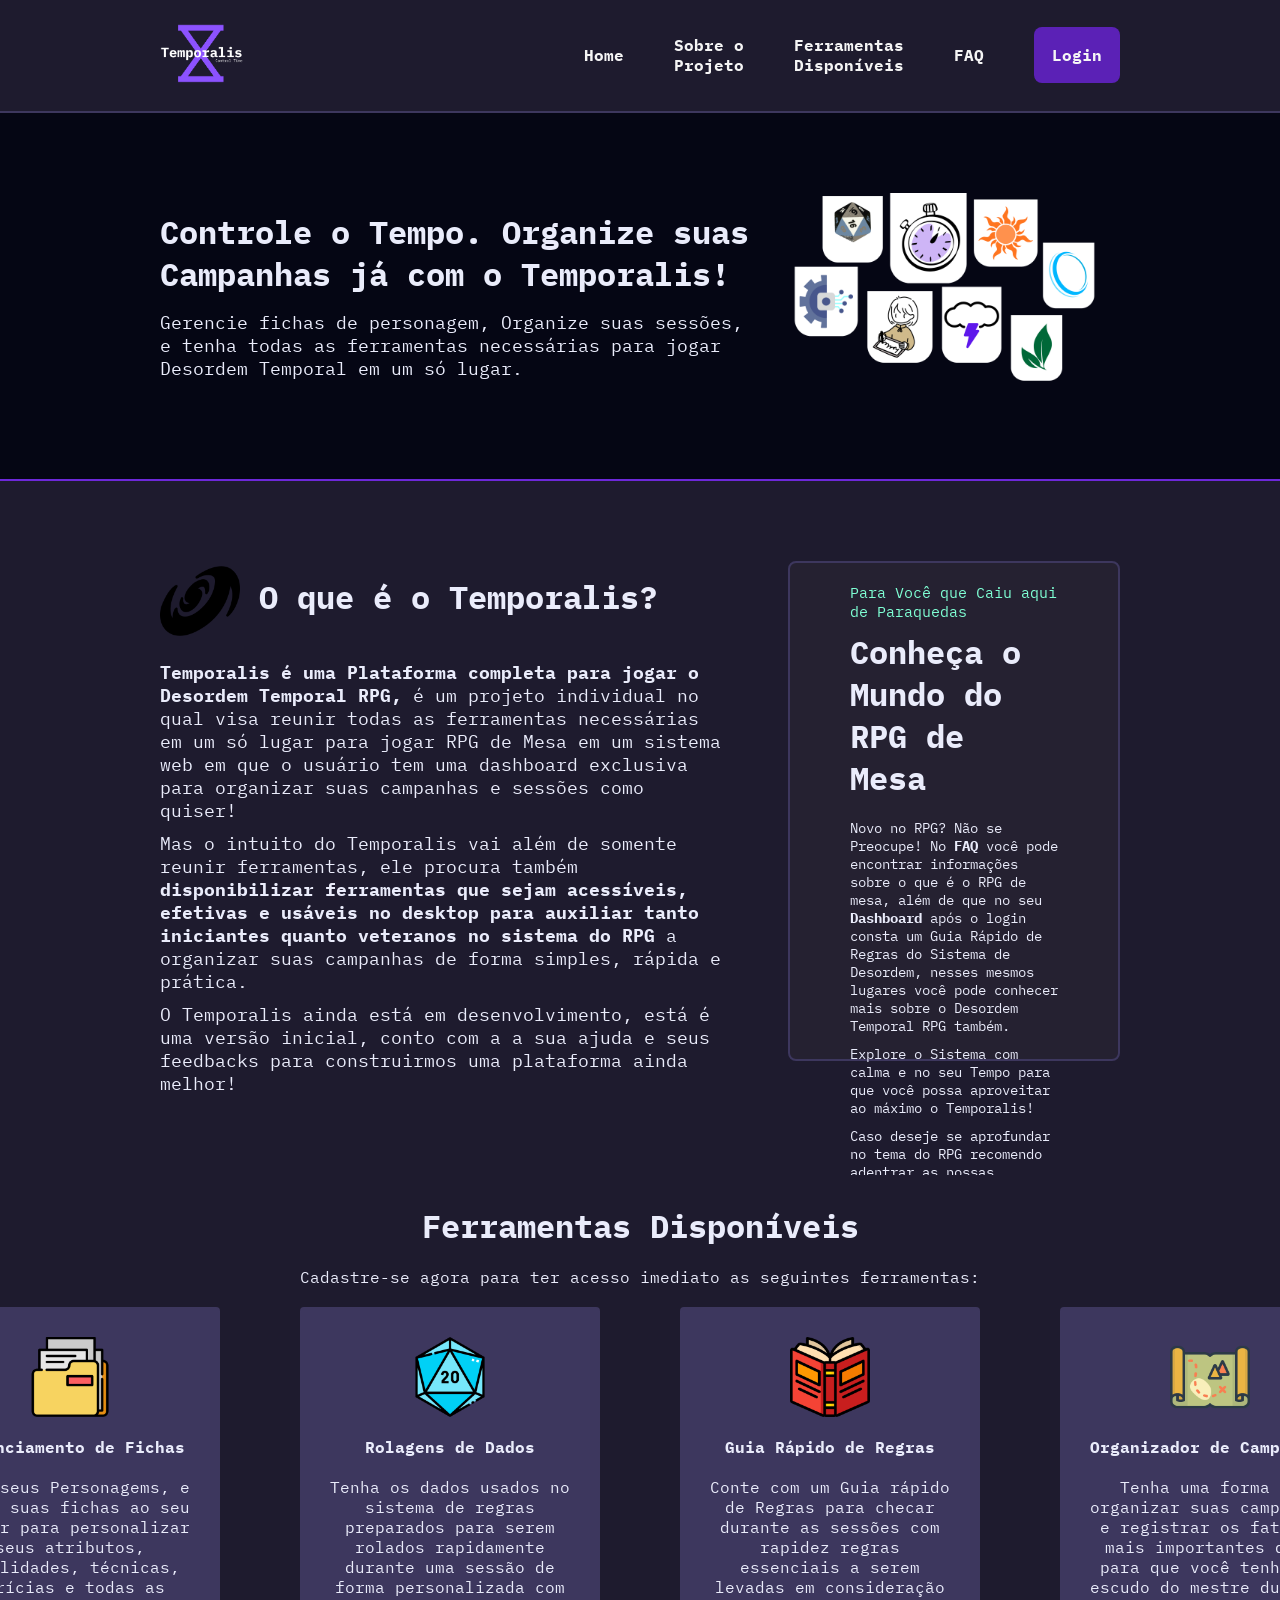
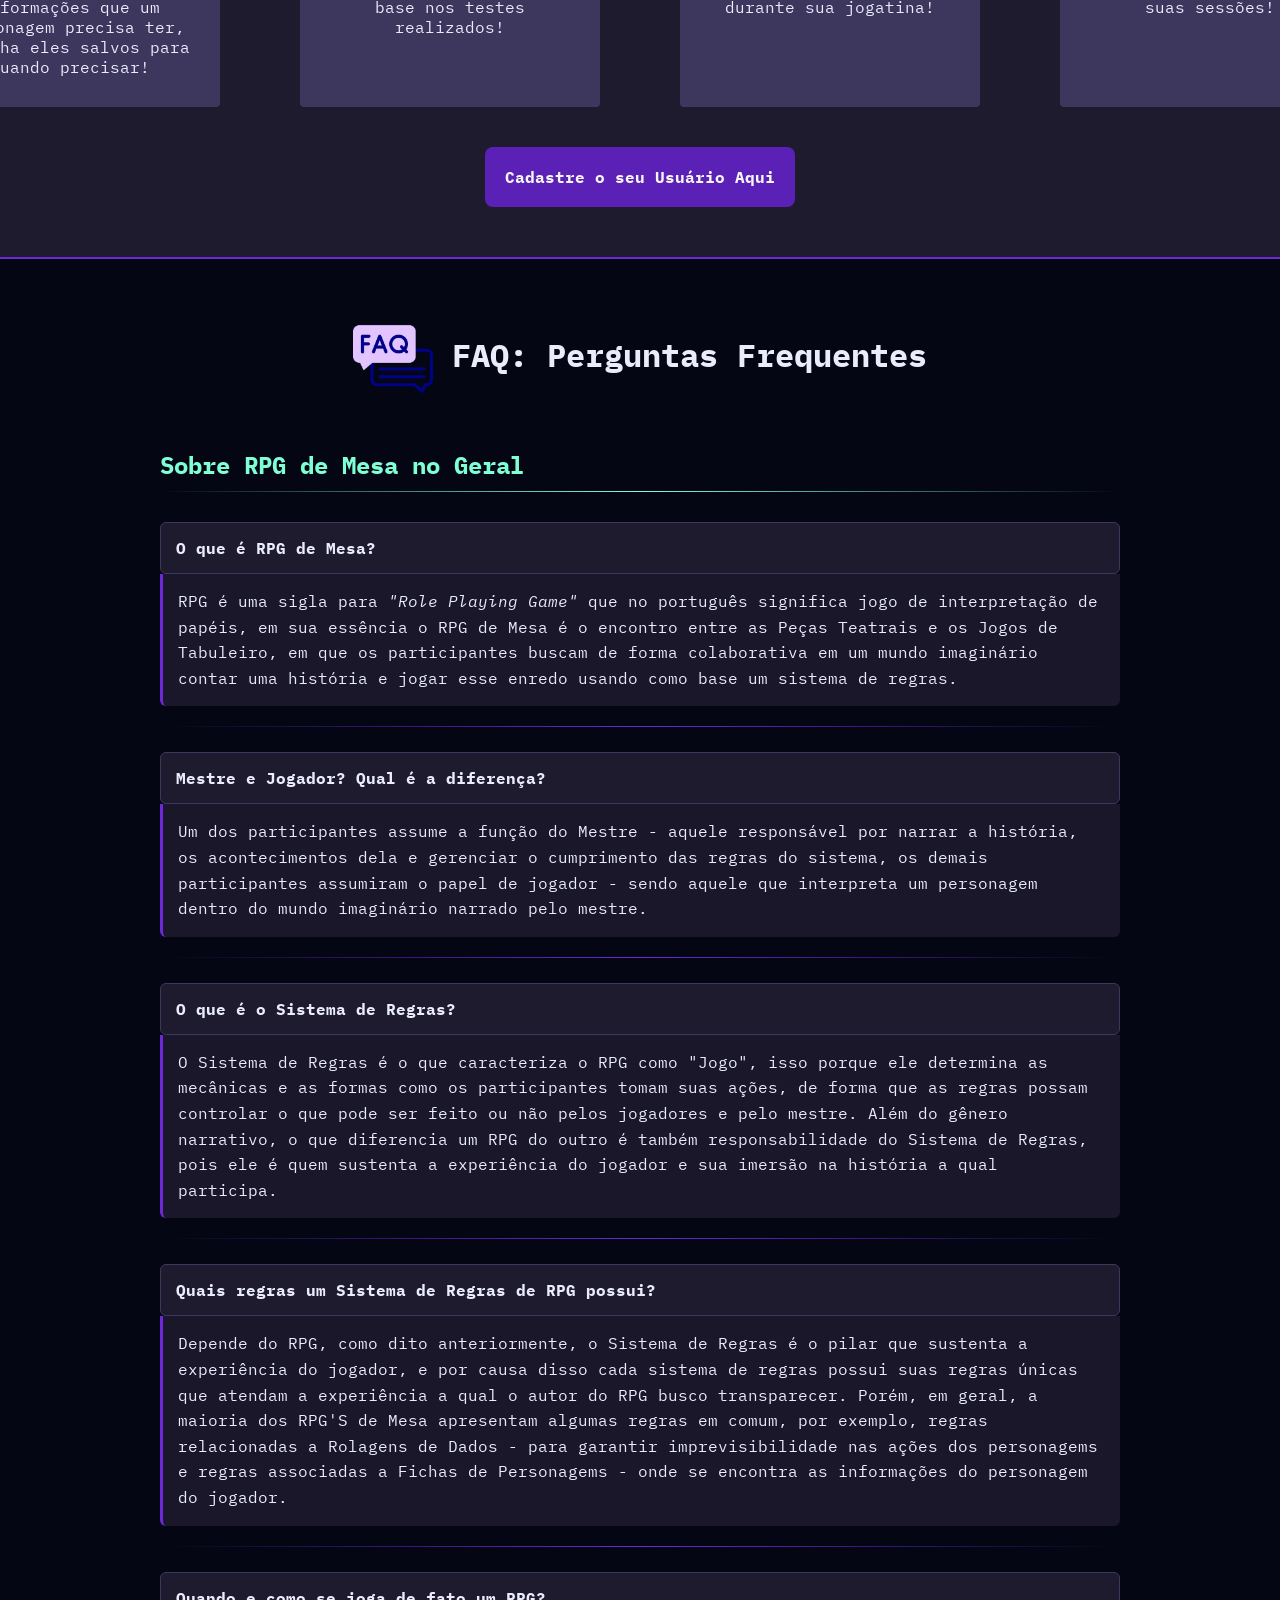
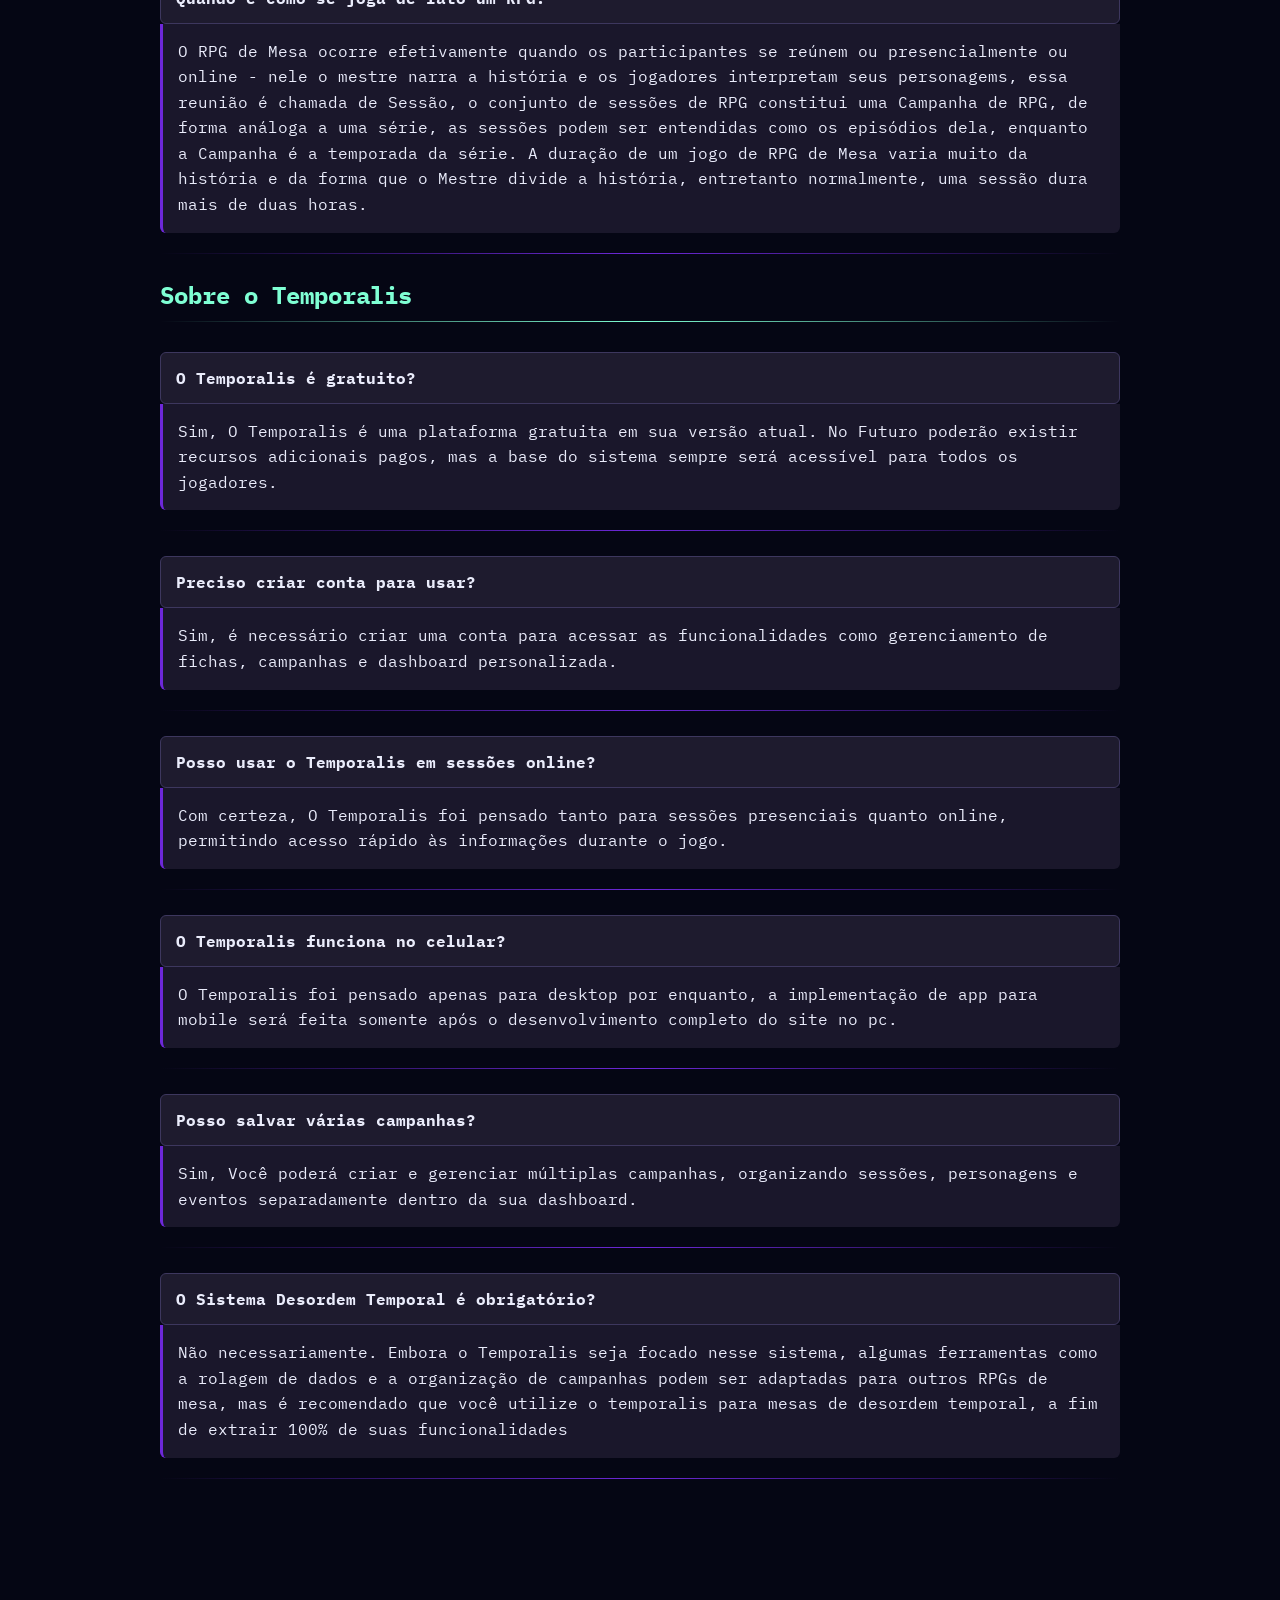
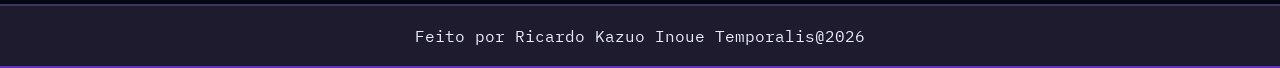
<file: index.html>
<!DOCTYPE html>
<html lang="en">

<head>
    <meta charset="UTF-8">
    <meta name="viewport" content="width=device-width, initial-scale=1.0">
    <link rel="stylesheet" href="style.css">
     <link rel="icon" type="image/png" href="assets/img/flavicontemporalis.png">
    <title> Temporalis - Organize Suas Mesas e Fichas </title>
</head>

<body>

    <header>
        <div class="nav">
            <span class="titulo"> <img src ="/assets/img/Temporalis_Logo.png"> </span>

            <ul class="links">
                <a href="#"> Home </a> 
                 <a href="#sobre"> Sobre o Projeto </a> 
                 <a href="#ferramentas"> Ferramentas Disponíveis </a> 
                 <a href="#FAQ"> FAQ</a> 
                 <a class = "login_link" href="login.html"> Login </a> 
            </ul>
        </div>
    </header>

    <main>
        <div class="banner">

            <div class="texto_apresentacao">
                <h1> Controle o Tempo. Organize suas Campanhas já com o Temporalis!</h1>
                <p> Gerencie fichas de personagem, Organize suas sessões, e tenha todas as ferramentas necessárias para
                    jogar Desordem Temporal em um só lugar. </p>
                    
            </div>

            <div class="imagem_banner">
                <img src="assets/img/banner.png">
            </div>

        </div>
        <div id="sobre" class="sobre">
            <div class="texto_sobre">
                <h2> <img class="espiral" src="assets/img/spiral.png"> O que é o Temporalis? </h2>
                <p> <strong> Temporalis é uma Plataforma completa para jogar o Desordem Temporal RPG, </strong> é um
                    projeto
                    individual no qual visa reunir todas as ferramentas necessárias em um só lugar para jogar RPG de
                    Mesa em um sistema web em que o usuário tem uma dashboard exclusiva para organizar suas campanhas e
                    sessões como quiser! </p>
                <p> Mas o intuito do Temporalis vai além de somente reunir ferramentas, ele procura também <strong>
                        disponibilizar ferramentas que sejam acessíveis, efetivas e usáveis no desktop para auxiliar
                        tanto iniciantes quanto veteranos no sistema do RPG </strong> a organizar suas campanhas de
                    forma simples, rápida e prática. </p>
                <p> O Temporalis ainda está em desenvolvimento, está é uma versão inicial, conto com a a sua ajuda e
                    seus feedbacks para construirmos uma plataforma ainda melhor! </p>
            </div>

            <div class="card_regras">
                <div class="texto_sistema_regras">
                    <span style="color:aquamarine;"> Para Você que Caiu aqui de Paraquedas </span>
                    <h3> Conheça o Mundo do RPG de Mesa</h3>
                    <p> Novo no RPG? Não se Preocupe! No <strong> FAQ </strong> você pode encontrar informações sobre o
                        que é o RPG de mesa, além de que no seu <strong> Dashboard </strong> após o login consta um Guia
                        Rápido de Regras do Sistema de Desordem, nesses mesmos lugares você pode conhecer mais sobre o Desordem
                        Temporal RPG também. </p>
                    <p> Explore o Sistema com calma e no seu Tempo para que você possa aproveitar ao máximo o
                        Temporalis! </p>
                    <p> Caso deseje se aprofundar no tema do RPG recomendo adentrar as nossas comunidades nesses canais:
                    </p>
                    <div class = links_imagens_cards>
                        <p> <img class="imagems_card_regras" src="assets/img/discord.png"> Discord : <a href="https://discord.com/"> https://discord.com/ </a> </p>
                        <p> <img class="imagems_card_regras" src="assets/img/instagram.png"> Instagram: <a href = "https://www.instagram.com/"> https://www.instagram.com/</a></p>
                    </div>
                </div>
            </div>
        </div>


        <div id="ferramentas" class="ferramentas">
            <h4 class="titulo_ferramentas"> Ferramentas Disponíveis </h4>
            <p> Cadastre-se agora para ter acesso imediato as seguintes ferramentas: </p>
         
            <div class="cards">
                <div class="card_ferramenta">
                    <img class="img_ferramentas" src="assets/img/pasta.png">

                    <div class="texto_card">
                        <strong>
                            <p> Gerenciamento de Fichas</p>
                        </strong> <br>
                        <p> Crie seus Personagems, e tenha suas fichas ao seu dispor para personalizar seus atributos,
                            habilidades, técnicas, perícias e todas as informações que um personagem precisa ter, e
                            tenha eles salvos para quando precisar!</p>
                    </div>

                </div>

                <div class="card_ferramenta">
                    <img class="img_ferramentas" src="assets/img/d20.png">

                    <div class="texto_card">
                        <strong>
                            <p> Rolagens de Dados</p>
                        </strong> <br>
                        <p> Tenha os dados usados no sistema de regras preparados para serem rolados rapidamente durante
                            uma sessão de forma personalizada com base nos testes realizados! </p>
                    </div>

                </div>

                <div class="card_ferramenta">
                    <img class="img_ferramentas" src="assets/img/livro.png">

                    <div class="texto_card">
                        <strong>
                            <p> Guia Rápido de Regras </p>
                        </strong> <br>
                        <p> Conte com um Guia rápido de Regras para checar durante as sessões com rapidez regras
                            essenciais a serem levadas em consideração durante sua jogatina! </p>
                    </div>

                </div>

                <div class="card_ferramenta">
                    <img class="img_ferramentas" src="assets/img/mapa.png">

                    <div class="texto_card">
                        <strong>
                            <p> Organizador de Campanhas </p>
                        </strong> <br>
                        <p> Tenha uma forma de organizar suas campanhas e registrar os fatores mais importantes dela
                            para que você tenha um escudo do mestre durante suas sessões! </p>
                    </div>

                </div>
            </div>
               <a href="cadastro.html" class = "cadastro_link"> Cadastre o seu Usuário Aqui <a></a>
        </div>

        <div id="FAQ" class="FAQ">
            
            <h1> <img src="assets/img/faq.png" class="imagem_FAQ"> FAQ: Perguntas Frequentes </h1>
            
        <div class="faq_bloco"> 
            <h2> Sobre RPG de Mesa no Geral </h2>
           
        <div class = "faq-item"> 
            <h4> O que é RPG de Mesa? </h4>
            <p> RPG é uma sigla para <i> "Role Playing Game" </i> que no português significa jogo de interpretação de
                papéis, em sua essência o RPG de Mesa é o encontro entre as Peças Teatrais e os Jogos de Tabuleiro, em
                que os participantes buscam de forma colaborativa em um mundo imaginário contar uma história e jogar
                esse enredo usando como base um sistema de regras. </p>
            
        </div>

        <div class = "faq-item"> 
            <h4> Mestre e Jogador? Qual é a diferença? </h4>
            <p> Um dos participantes assume a função do Mestre - aquele responsável por narrar a história, os
                acontecimentos dela e gerenciar o cumprimento das regras do sistema, os demais participantes assumiram o
                papel de jogador - sendo aquele que interpreta um personagem dentro do mundo imaginário narrado pelo
                mestre. </p>
         </div>
         <div class = "faq-item"> 
            <h4> O que é o Sistema de Regras? </h4>
            <p> O Sistema de Regras é o que caracteriza o RPG como "Jogo", isso porque ele determina as mecânicas e as
                formas como os participantes tomam suas ações, de forma que as regras possam controlar o que pode ser
                feito ou não pelos jogadores e pelo mestre. Além do gênero narrativo, o que diferencia um RPG do outro é
                também responsabilidade do Sistema de Regras, pois ele é quem sustenta a experiência do jogador e sua
                imersão na história a qual participa. </p>
         </div>
         <div class = "faq-item"> 
            <h4> Quais regras um Sistema de Regras de RPG possui? </h4>
            <p> Depende do RPG, como dito anteriormente, o Sistema de Regras é o pilar que sustenta a experiência do
                jogador, e por causa disso cada sistema de regras possui suas regras únicas que atendam a experiência a
                qual o autor do RPG busco transparecer. Porém, em geral, a maioria dos RPG'S de Mesa apresentam algumas
                regras em comum, por exemplo, regras relacionadas a Rolagens de Dados - para garantir imprevisibilidade
                nas ações dos personagems e regras associadas a Fichas de Personagems - onde se encontra as informações
                do personagem do jogador. </p>
        </div>
        <div class = "faq-item"> 
            <h4> Quando e como se joga de fato um RPG? </h4>
            <p> O RPG de Mesa ocorre efetivamente quando os participantes se reúnem ou presencialmente ou online - nele
                o mestre narra a história e os jogadores interpretam seus personagems, essa reunião é chamada de Sessão,
                o conjunto de sessões de RPG constitui uma Campanha de RPG, de forma análoga a uma série, as sessões
                podem ser entendidas como os episódios dela, enquanto a Campanha é a temporada da série. A duração de um
                jogo de RPG de Mesa varia muito da história e da forma que o Mestre divide a história, entretanto
                normalmente, uma sessão dura mais de duas horas. </p>
        </div>
            </div>
        <div class="faq_bloco"> 
            <h2> Sobre o Temporalis </h2>
            
            <div class = "faq-item"> 
            <h4> O Temporalis é gratuito? </h4>
            <p> Sim, O Temporalis é uma plataforma gratuita em sua versão atual. No Futuro poderão existir recursos
                adicionais pagos, mas a base do sistema sempre será acessível para todos os jogadores. </p>
          </div>
          <div class = "faq-item"> 
            <h4> Preciso criar conta para usar? </h4>
            <p> Sim, é necessário criar uma conta para acessar as funcionalidades como gerenciamento de fichas,
                campanhas e dashboard personalizada. </p>
          </div>
          <div class = "faq-item"> 
            <h4> Posso usar o Temporalis em sessões online? </h4>
            <p> Com certeza, O Temporalis foi pensado tanto para sessões presenciais quanto online, permitindo acesso
                rápido às informações durante o jogo. </p>
         </div>
         <div class = "faq-item"> 
            <h4> O Temporalis funciona no celular? </h4>
            <p> O Temporalis foi pensado apenas para desktop por enquanto, a implementação de app para mobile será feita somente após o desenvolvimento completo do site no pc. </p>
         </div>
          <div class = "faq-item"> 
            <h4> Posso salvar várias campanhas? </h4>
            <p> Sim, Você poderá criar e gerenciar múltiplas campanhas, organizando sessões, personagens e eventos
                separadamente dentro da sua dashboard. </p>
         </div>
         <div class = "faq-item"> 
            <h4> O Sistema Desordem Temporal é obrigatório? </h4>
            <p> Não necessariamente. Embora o Temporalis seja focado nesse sistema, algumas ferramentas como a rolagem de dados e a organização de campanhas podem ser adaptadas para outros RPGs de mesa, mas é recomendado que você utilize o temporalis para mesas de desordem temporal, a fim de extrair 100% de suas funcionalidades </p>
         </div>
         </div>

        </div>
        <footer>
            Feito por Ricardo Kazuo Inoue Temporalis@2026
        </footer>

    </main>


</body>

</html>
</file>
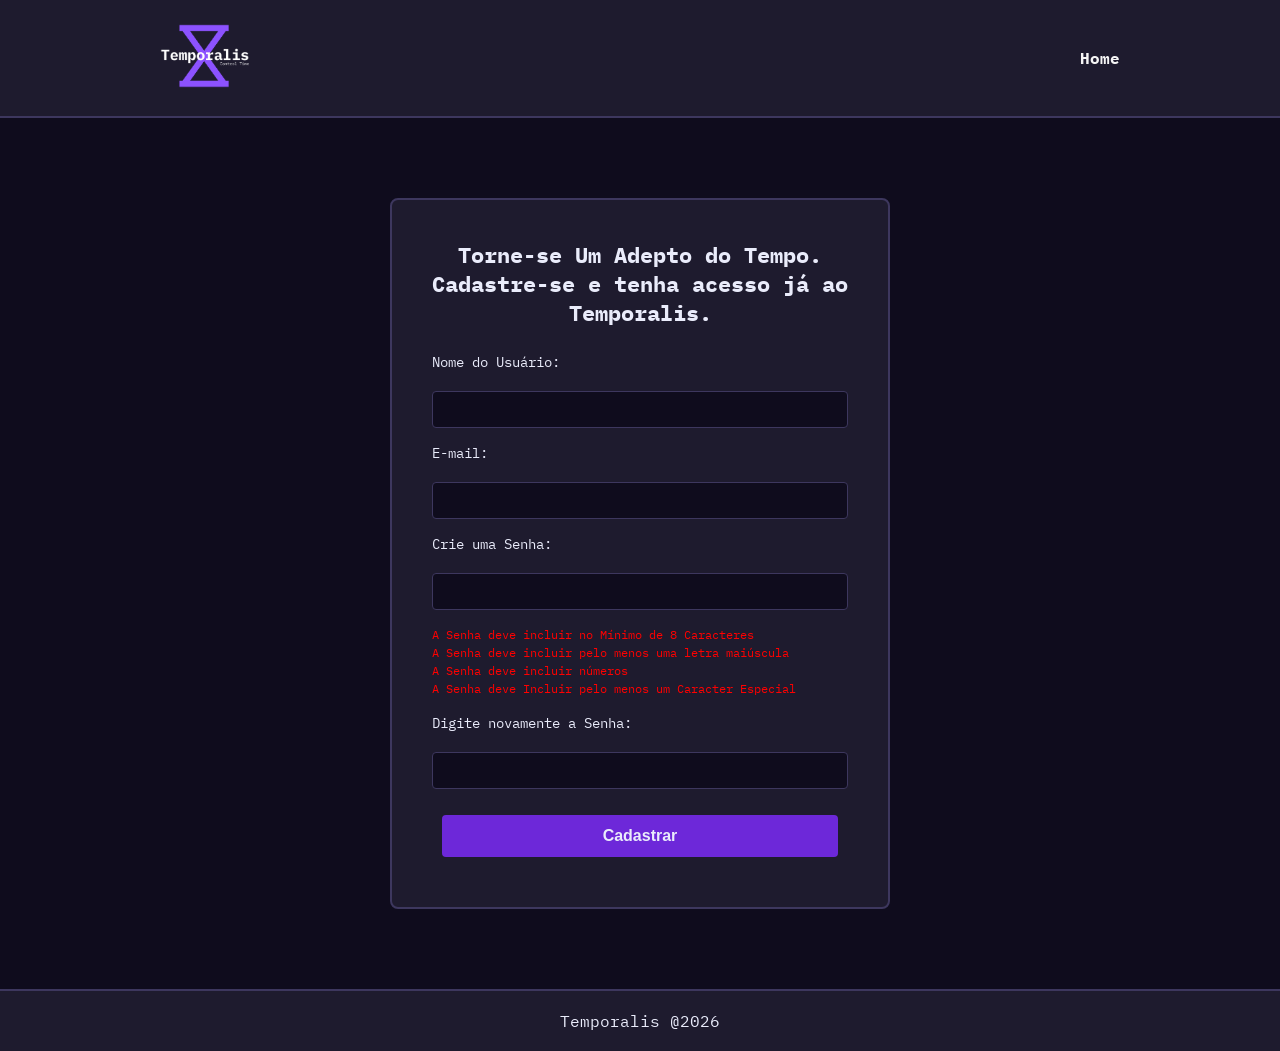
<file: cadastro.html>
<!DOCTYPE html>
<html lang="en">
<head>
    <meta charset="UTF-8">
    <meta name="viewport" content="width=device-width, initial-scale=1.0">
    <link rel = "stylesheet" href = "style.css"> 
    <link rel="icon" type="image/png" href="/public/assets/img/flavicontemporalis.png">
    <title>Cadastro</title>
</head>
<body>
        <header>  
    <div class = "nav">
        <span class="titulo_cadastro"> <img src ="/assets/img/Temporalis_Logo.png"> </span>

        <ul class = "links"> 
        <li> <a href = "index.html"> Home </a> </li>
        
        </ul>
    </div>
    </header>

      <div class="login">
    <div class="alerta_erro">
      <div class="card_erro" id="cardErro">
        <span id="mensagem_erro"></span>
      </div>
    </div>

    <div class = "card_cadastro"> 
       <h1> Torne-se Um Adepto do Tempo. Cadastre-se e tenha acesso já ao Temporalis. </h1>

       <p> Nome do Usuário: </p>
       <input type="text" id="nome_input">
       <p> E-mail: </p>
       <input type="text" id="email_input">
       <p> Crie uma Senha: </p>
       <input type="password" id="senha_input" oninput="senha_valida()">
       <div id = div_senha> 
        <span style = "color: red"> A Senha deve incluir no Mínimo de 8 Caracteres</span>
        <br>
        <span style = "color: red"> A Senha deve incluir pelo menos uma letra maiúscula </span>
        <br>
        <span style = "color: red"> A Senha deve incluir números</span>
        <br>
        <span style = "color: red"> A Senha deve Incluir pelo menos um Caracter Especial </span>
       </div>
       <p> Digite novamente a Senha: </p>
       <input type="password" id="confirmacao_senha_input">

        <button onclick = "cadastrar()"> Cadastrar </button>
          

        
        
    </div>
    <footer> 
        <p> Temporalis @2026 </p>
    </footer>
</body>

</html>
<script src = "js/sessao.js"> </script>
<script>

  // Array para armazenar empresas cadastradas para validação de código de ativação 
  let listaEmpresasCadastradas = [];
    function senha_valida() {
        let senha = senha_input.value;
        let tamanho = senha.length >= 8;
        let tem_numero = /([0-9])/.test(senha);
        let tem_maiuscula = /([A-Z])/.test(senha);
        let tem_especial = /([^A-Za-z0-9])/.test(senha);
        let texto_validacao = "";

        
        texto_validacao += `<span style="color:${tamanho ? 'green' : 'red'}"> A Senha deve incluir no Mínimo de 8 Caracteres</span> <br>`;
        texto_validacao += `<span style="color:${tem_maiuscula ? 'green' : 'red'}"> A Senha deve incluir pelo menos uma letra maiuscula</span> <br>`;
        texto_validacao += `<span style="color:${tem_numero ? 'green' : 'red'}"> A Senha deve incluir pelo menos um numero</span> <br>`;
        texto_validacao += `<span style="color:${tem_especial ? 'green' : 'red'}"> A Senha deve incluir pelo menos um caractere especial</span> <br>`;
       
        if (tamanho && tem_numero && tem_maiuscula && tem_especial) {
            senha_forte = true;
        }

        div_senha.innerHTML = texto_validacao;
        
    }
  function cadastrar() {
    // aguardar();

    //Recupere o valor da nova input pelo nome do id
    // Agora vá para o método fetch logo abaixo
    var nomeVar = nome_input.value;
    var emailVar = email_input.value;
    var senhaVar = senha_input.value;
    var confirmacaoSenhaVar = confirmacao_senha_input.value;
    //var codigoVar = codigo_input.value;
    // var idEmpresaVincular

    // Verificando se há algum campo em branco
    if (
      nomeVar == "" ||
      emailVar == "" ||
      senhaVar == "" ||
      confirmacaoSenhaVar == "" 
      //codigoVar == ""
    ) {
      cardErro.style.display = "block";
      mensagem_erro.innerHTML =
        "(Mensagem de erro para todos os campos em branco)";

      finalizarAguardar();
      return false;
    } else {
      //setInterval(sumirMensagem, 5000);
      console.log("oi");
    }

    // Verificando se o código de ativação é de alguma empresa cadastrada
    for (let i = 0; i < listaEmpresasCadastradas.length; i++) {
      if (listaEmpresasCadastradas[i].codigo_ativacao == codigoVar) {
        idEmpresaVincular = listaEmpresasCadastradas[i].id
        console.log("Código de ativação válido.");
        break;
      } else {
        cardErro.style.display = "block";
        mensagem_erro.innerHTML = "(Mensagem de erro para código inválido)";
        finalizarAguardar();
      }
    }

    // Enviando o valor da nova input
    fetch("/usuarios/cadastrar", {
      method: "POST",
      headers: {
        "Content-Type": "application/json",
      },
      body: JSON.stringify({
        // crie um atributo que recebe o valor recuperado aqui
        // Agora vá para o arquivo routes/usuario.js
        nomeServer: nomeVar,
        emailServer: emailVar,
        senhaServer: senhaVar
        //idEmpresaVincularServer: idEmpresaVincular
      }),
    })
      .then(function (resposta) {
        console.log("resposta: ", resposta);

        if (resposta.ok) {
          cardErro.style.display = "block";

          mensagem_erro.innerHTML =
            "Cadastro realizado com sucesso! Redirecionando para tela de Login...";

          setTimeout(() => {
            window.location = "login.html";
          }, "2000");

          limparFormulario();
          finalizarAguardar();
        } else {
          throw "Houve um erro ao tentar realizar o cadastro!";
        }
      })
      .catch(function (resposta) {
        console.log(`#ERRO: ${resposta}`);
        finalizarAguardar();
      });

    return false;
  }

  // Listando empresas cadastradas 
  function listar() {
    fetch("/empresas/listar", {
      method: "GET",
    })
      .then(function (resposta) {
        resposta.json().then((empresas) => {
          empresas.forEach((empresa) => {
            listaEmpresasCadastradas.push(empresa);

            console.log("listaEmpresasCadastradas")
            console.log(listaEmpresasCadastradas[0].codigo_ativacao)
          });
        });
      })
      .catch(function (resposta) {
        console.log(`#ERRO: ${resposta}`);
      });
  }

  function sumirMensagem() {
    cardErro.style.display = "none";
  } 
</script>
</file>
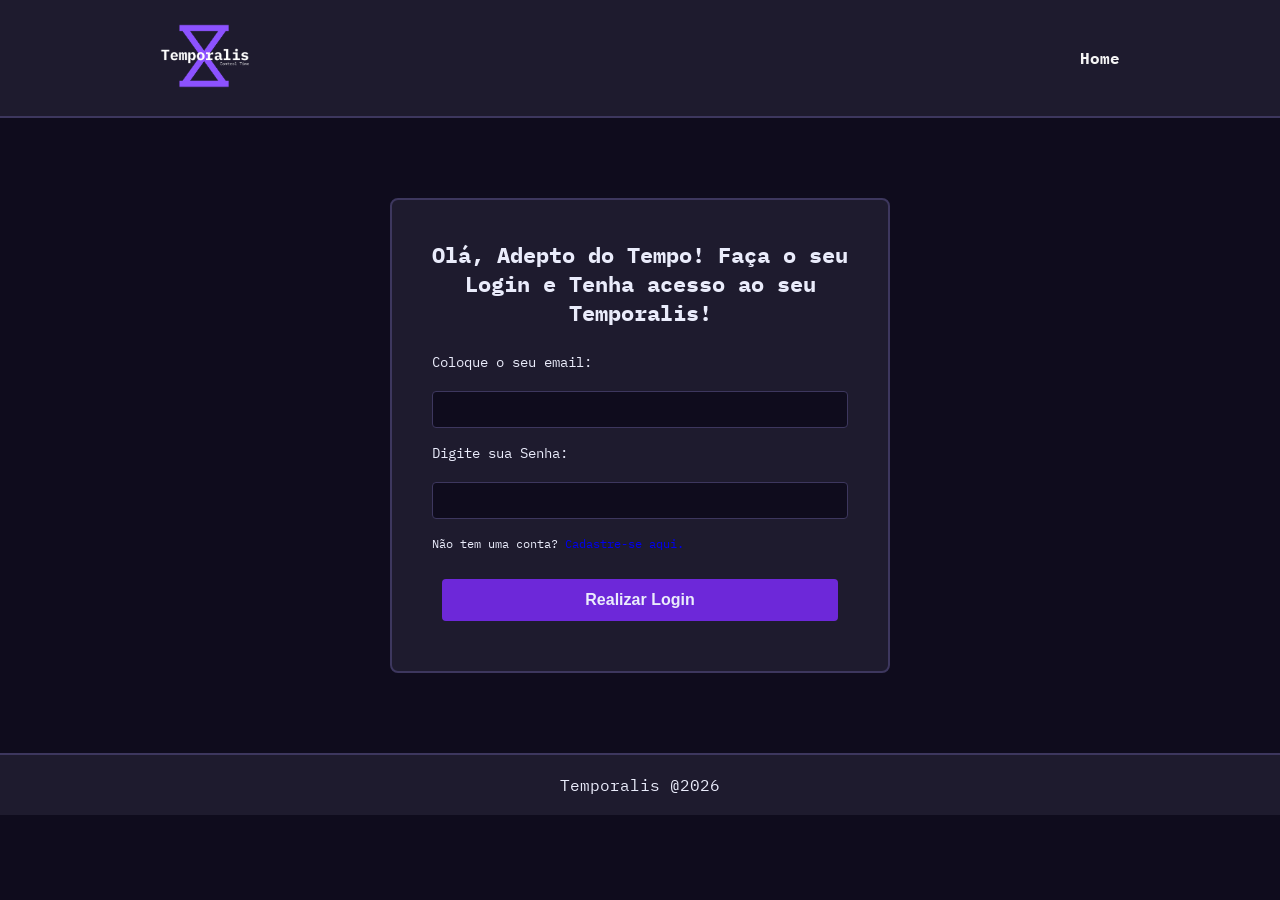
<file: login.html>
<!DOCTYPE html>
<html lang="en">
<head>
    <meta charset="UTF-8">
    <meta name="viewport" content="width=device-width, initial-scale=1.0">
    <link rel = "stylesheet" href = "style.css"> 
    <link rel="icon" type="image/png" href="/assets/img/flavicontemporalis.png">
    <title>Login</title>
</head>
<body>
        <header>  
    <div class = "nav">
        <span class="titulo_cadastro"> <img src ="assets/img/Temporalis_Logo.png"> </span>

        <ul class = "links"> 
        <li> <a href ="index.html"> Home </a> </li>
    
        </ul>
    </div>
    </header>

    <div class = "card_cadastro"> 
       <h1> Olá, Adepto do Tempo! Faça o seu Login e Tenha acesso ao seu Temporalis! </h1>

       <p> Coloque o seu email: </p>
       <input type="text" id="email_input">

       <p> Digite sua Senha: </p>
       <input type="password" id="senha_input">

       <div id="div_erros_login"> Não tem uma conta? <a href = "cadastro.html"> Cadastre-se aqui. </a> </div>

        <button onclick = "entrar()"> Realizar Login </button>


    </div>
    <footer> 
        <p> Temporalis @2026 </p>
    </footer>
</body>
<script src = "js/sessao.js"> </script>
<script>
        function entrar() {
        aguardar();

        var emailVar = email_input.value;
        var senhaVar = senha_input.value;

        if (emailVar == "" || senhaVar == "") {
            alert("Algum Campo em Branco!");
          
            finalizarAguardar();
            return false;
        }
        else {
            setInterval(sumirMensagem, 5000)
        }

        console.log("FORM LOGIN: ", emailVar);
        console.log("FORM SENHA: ", senhaVar);

        fetch("/usuarios/autenticar", {
            method: "POST",
            headers: {
                "Content-Type": "application/json"
            },
            body: JSON.stringify({
                emailServer: emailVar,
                senhaServer: senhaVar
            })
        }).then(function (resposta) {
            console.log("ESTOU NO THEN DO entrar()!")

            if (resposta.ok) {
                console.log(resposta);
          
                resposta.json().then(json => {
                    console.log(json);
                    console.log(JSON.stringify(json));
                    sessionStorage.EMAIL_USUARIO = json.email;
                    sessionStorage.NOME_USUARIO = json.nome;
                    sessionStorage.ID_USUARIO = json.id;
                    //sessionStorage.AQUARIOS = JSON.stringify(json.aquarios)
                  
                    setTimeout(function () {
                        window.location = "./dashboard/dashboard.html";
                    }, 2000); // apenas para exibir o loading

                });

            } else {

                console.log("Houve um erro ao tentar realizar o login!");

                resposta.text().then(texto => {
                    console.error(texto);
                    finalizarAguardar(texto);
                });
            }

        }).catch(function (erro) {
            console.log(erro);
        })

        return false;
    }

    function sumirMensagem() {
        //cardErro.style.display = "none"
    }

let senha_forte = false;

    function login() {
        let email = email_input.value;
        let senha = senha_input.value;
        let tamanho = senha.length >= 8;
        let tem_numero = /([0-9])/.test(senha);
        let tem_maiuscula = /([A-Z])/.test(senha);
        let tem_especial = /([^A-Za-z0-9])/.test(senha);

        if (tamanho && tem_numero && tem_maiuscula && tem_especial) {
            senha_forte = true;
        }
        
        if (email == "") {
            alert("Insira o email do Usuário!")
            return;
        }

        if (!senha_forte) {
            alert("A senha é fraca! Coloque a senha Corretamente");
        }

        if ( email != "" && senha_forte) {
            alert("Login Realizado com Sucesso!")
            window.location.href = "/public/dashboard/dashboard.html"
        }

    }
</script>
</html>
</file>
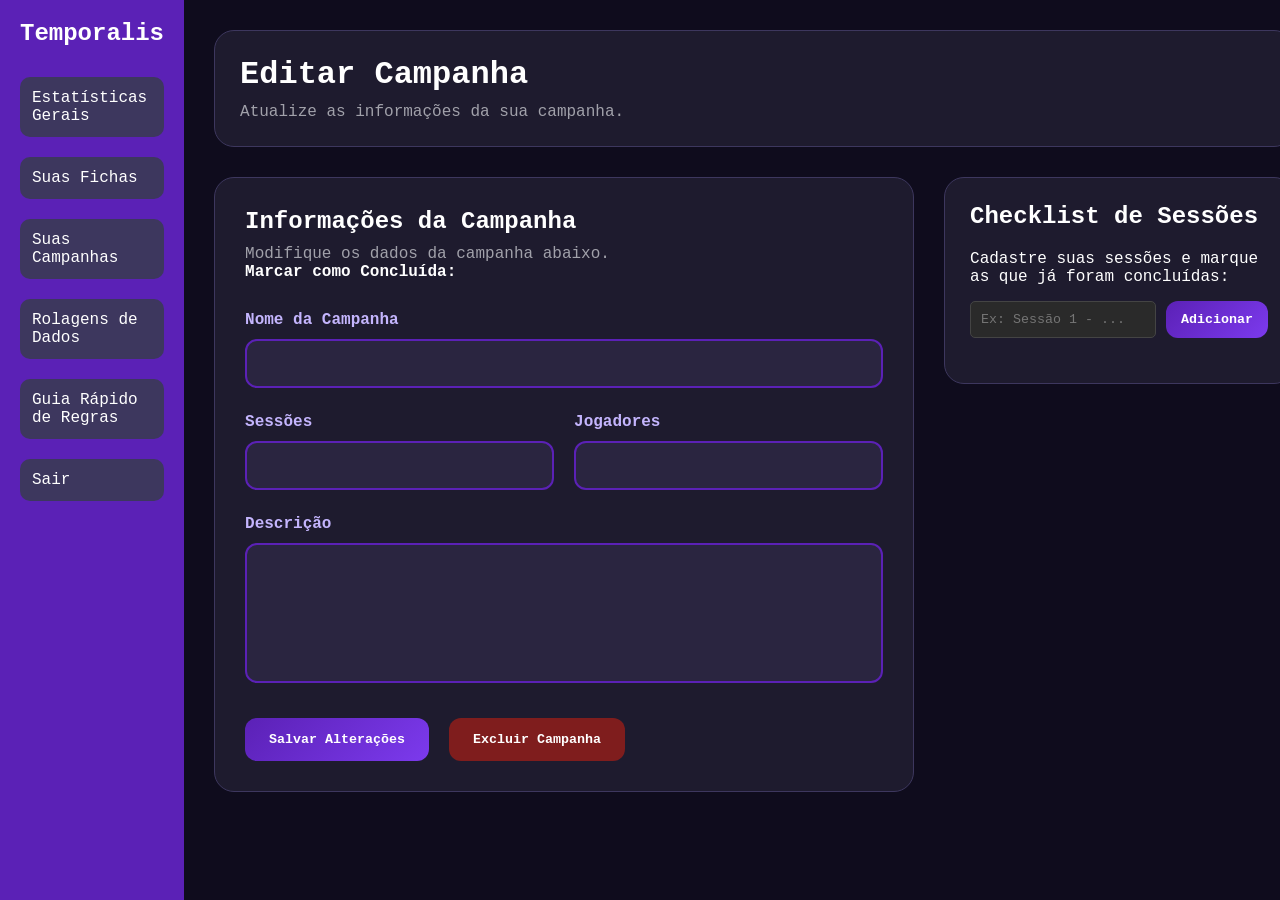
<file: dashboard/editar_campanhas.html>
<!DOCTYPE html>
<html lang="pt-br">
<head>
    <meta charset="UTF-8">
    <meta name="viewport" content="width=device-width, initial-scale=1.0">
    <title>Editar Campanha</title>

    <link rel="stylesheet" href="editarCampanha.css">
    <link rel="icon" type="image/png" href="/assets/img/flavicontemporalis.png">
</head>

<body onload="carregarDadosCampanha()">

    <div class="layout">
        <div class="sidebar">
            <h2>Temporalis</h2>
            <div class="links_dash">
                <a href="dashboard.html">Estatísticas Gerais</a>
                <a href="fichas.html">Suas Fichas</a>
                <a href="campanhas.html">Suas Campanhas</a>
                <a href="dados.html">Rolagens de Dados</a>
                <a href="guia_regras.html"> Guia Rápido de Regras </a>
                <a href="/public/login.html">Sair</a>
            </div>
        </div>

        <main class="conteudo">
            <div class="topo">
                <h1>Editar Campanha</h1>
                <span>Atualize as informações da sua campanha.</span>
            </div>

            <div class="painel_edicao">
                <div class="editar_campanha">
                    <div class="titulo_edicao">
                        <h2>Informações da Campanha</h2>
                        <span class = "subtitulo">Modifique os dados da campanha abaixo.</span>
                         <div id = "conclusao_campanha"> <span class = "conclusao"> Marcar como Concluída: </span> </div>
                    </div>      

                    <div class="formulario">
                        <div class="input">
                            <label>Nome da Campanha</label>
                            <input type="text" id="ipt_nome">
                        </div>

                        <div class="inputs">
                            <div class="input">
                                <label>Sessões</label>
                                <input type="number" id="ipt_sessoes" ">
                            </div>

                            <div class="input">
                                <label>Jogadores</label>
                                <input type="number" id="ipt_jogadores">
                            </div>
                        </div>

                        <div class="input">
                            <label>Descrição</label>
                            <textarea id="ipt_descricao"></textarea>
                        </div>

                        <div class="botoes">
                                   
                            <button class="botao_salvar" onclick="salvarAlteracoes()">Salvar Alterações </button>
                            <button class="botao_excluir" onclick="deletarCampanha()"> Excluir Campanha </button>
                        </div>
                    </div>
                </div>

                <div class="sessoes">
                    <h2>Checklist de Sessões</h2>
                    <span>Cadastre suas sessões e marque as que já foram concluídas:</span>
                    
                    <div class="adicionar_sessao" style="display: flex; gap: 10px; margin-top: 15px;">
                        <input type="text" id="ipt_nome_sessao" placeholder="Ex: Sessão 1 - ..." style="flex: 1; padding: 10px; border-radius: 5px; background: #2a2a2a; color: white; border: 1px solid #444;">
                        <button class="botao_salvar" onclick="adicionarSessao(id_campanha)" style="padding: 10px 15px; width: auto; margin: 0;">Adicionar</button>
                    </div>

                    <div class="lista_sessoes" id="div_checklist" style="margin-top: 20px; max-height: 400px; overflow-y: auto;">
                      
                    </div>
                </div>
            </div>
        </main>
    </div>

</body>
</html>

<script>
    const urlParams = new URLSearchParams(window.location.search);
    const id_campanha = urlParams.get('id_campanha');

    function carregarDadosCampanha() {
        if (!id_campanha) {
            alert("Erro: ID da campanha não encontrado na URL.");
            return;
        }

        fetch(`/campanhas/buscar/${id_campanha}`)
        .then(resposta => resposta.json())
        .then(dados => {
            if (dados.length > 0) {
        
                let campanha = dados[0];
                ipt_nome.value = campanha.nome_campanha;
                ipt_sessoes.value = campanha.sessoes;
                ipt_jogadores.value = campanha.jogadores;
                ipt_descricao.value = campanha.descricao;

                let finalizado = (campanha.concluido == 1 || campanha.concluido == '1'); 

                let mudar_botao = finalizado ? "botao_verde" : "botao_vermelho";
                let texto_legal = finalizado ? "Conluído" : "Em Andamento";

                conclusao_campanha.innerHTML = `<button class = ${mudar_botao} onclick = "alterarstatusCampanha(${id_campanha}, ${campanha.concluido})"> ${texto_legal} </button>`
            }
        })
        .catch(erro => console.error("Erro ao buscar dados:", erro));

       
        listarSessoes();
    }

    function listarSessoes() {
        fetch(`/sessoes/listar/${id_campanha}`)
        .then(resposta => {
            if (!resposta.ok) {
             
                throw new Error("Erro na requisição: " + resposta.status);
            }
            return resposta.json();
        })
        .then(sessoes => {
           div_checklist.innerHTML = ""; 
          
           sessoes.forEach(sessao => {
                
                let finalizado = (sessao.concluido == 1 || sessao.concluido == '1'); 

                let mudar_botao = finalizado ? "botao_verde" : "botao_vermelho";
                let texto_legal = finalizado ? "Conluído" : "Em andamento";

                div_checklist.innerHTML += `<div class = "item_sessao" id ="sesssao_div_${sessao.idsessao}" style = "display: flex; align-items: center; justify-content:space-between; background-color:#2a2a2a; padding: 10px;"> <div style = "display: flex; align-items: center; gap: 10px"> <button class = "${mudar_botao}" onclick = "alternarstatusSessao(${sessao.idsessao}, ${sessao.concluido})"> ${texto_legal} </button> <span style = "font-size: 16px;"> ${sessao.nome_sessao} </span></div> <button onclick = "removersessao(${sessao.idsessao})" style= "background-color: #ff4d4d; color: white; border: none; border-radius: 5px; padding: 5px 10px; cursosr: pointer;"> X </button> </div>`;
            });
        })
        .catch(erro => console.error("Erro ao listar sessões:", erro));
    }

    function adicionarSessao() {
        let inputNomeSessao = document.getElementById('ipt_nome_sessao');
        let nomeSessao = inputNomeSessao.value;
        var id_user = sessionStorage.ID_USUARIO;

        if (nomeSessao.trim() == "") {
            alert("Por favor, digite um nome para a sessão antes de adicionar.");
            return;
        }

        fetch("/sessoes/adicionar", {
            method: "POST",
            headers: { "Content-Type": "application/json" },
            body: JSON.stringify({
                nomeSessaoServer: nomeSessao,
                idUserServer: id_user,
                idCampanhaServer: id_campanha 
            }),
        })
        .then(function (resposta) {
            if (resposta.ok) {
                inputNomeSessao.value = "";
                listarSessoes(); 
            } else {
                alert("O Cadastro de sessão deu errado");
            }
        }).catch(function (erro) {
            console.log(`#ERRO: ${erro}`);
        });
    }

    
    
    function alternarstatusSessao(idSessao, conclusao) {
    let concluido = (conclusao == 1 || conclusao == '1') ? 0 : 1; 

    fetch(`/sessoes/atualizarStatus/${idSessao}`, {
        method: "PUT",
        headers: { "Content-Type": "application/json" },
        body: JSON.stringify({
            statusServer: concluido
        })
    })
    .then(resposta => {
        if (resposta.ok) {
            listarSessoes(); 
        } else {
            console.error("ERRO");
        }
    })
    .catch(erro => console.error("Erro na requisição:", erro));
}

   function alterarstatusCampanha(idCampanha, conclusao) {
    console.log(`vendo status: ${conclusao}`)

    let concluido = (conclusao == 1 || conclusao == '1') ? 0 : 1; 

    fetch(`/campanhas/status_campanhas/${idCampanha}`, {
        method: "PUT",
        headers: { "Content-Type": "application/json" },
        body: JSON.stringify({
            statusServer: concluido
        })
    })
    .then(resposta => {
        if (resposta.ok) {
            carregarDadosCampanha(); 
        } else {
            console.error("ERRO");
        }
    })
    .catch(erro => console.error("Erro na requisição:", erro));
}
    


    function removersessao(idSessao) {
        if(confirm("Deseja apagar esta sessão?")) {
            fetch(`/sessoes/deletar/${idSessao}`, {
                method: "DELETE"
            }).then(resposta => {
                if(resposta.ok) {
                    listarSessoes(); 
                }
            }).catch(erro => console.error("Erro ao apagar:", erro));
        }
    }

    function salvarAlteracoes() {
        var nomeVar = ipt_nome.value;
        var descricaoVar = ipt_descricao.value;
        var sessoesVar = ipt_sessoes.value;
        var jogadoresVar = ipt_jogadores.value;

        fetch(`/campanhas/editar/${id_campanha}`, {
            method: "PUT", 
            headers: { "Content-Type": "application/json" },
            body: JSON.stringify({
            nomeServer: nomeVar,
            descricaoServer: descricaoVar,
            sessoesServer: sessoesVar,
            jogadoresServer: jogadoresVar

            })
        }).then(() => {
            alert("Campanha salva com sucesso");
            window.location = "campanhas.html"; 
        });
    }

    function deletarCampanha() {
            fetch(`/campanhas/deletar/${id_campanha}`, {
                method: "DELETE" 
            }).then(() => {
                alert("Campanha deletada com sucesso");
                window.location = "campanhas.html"; 
            });
    }
</script>
</file>
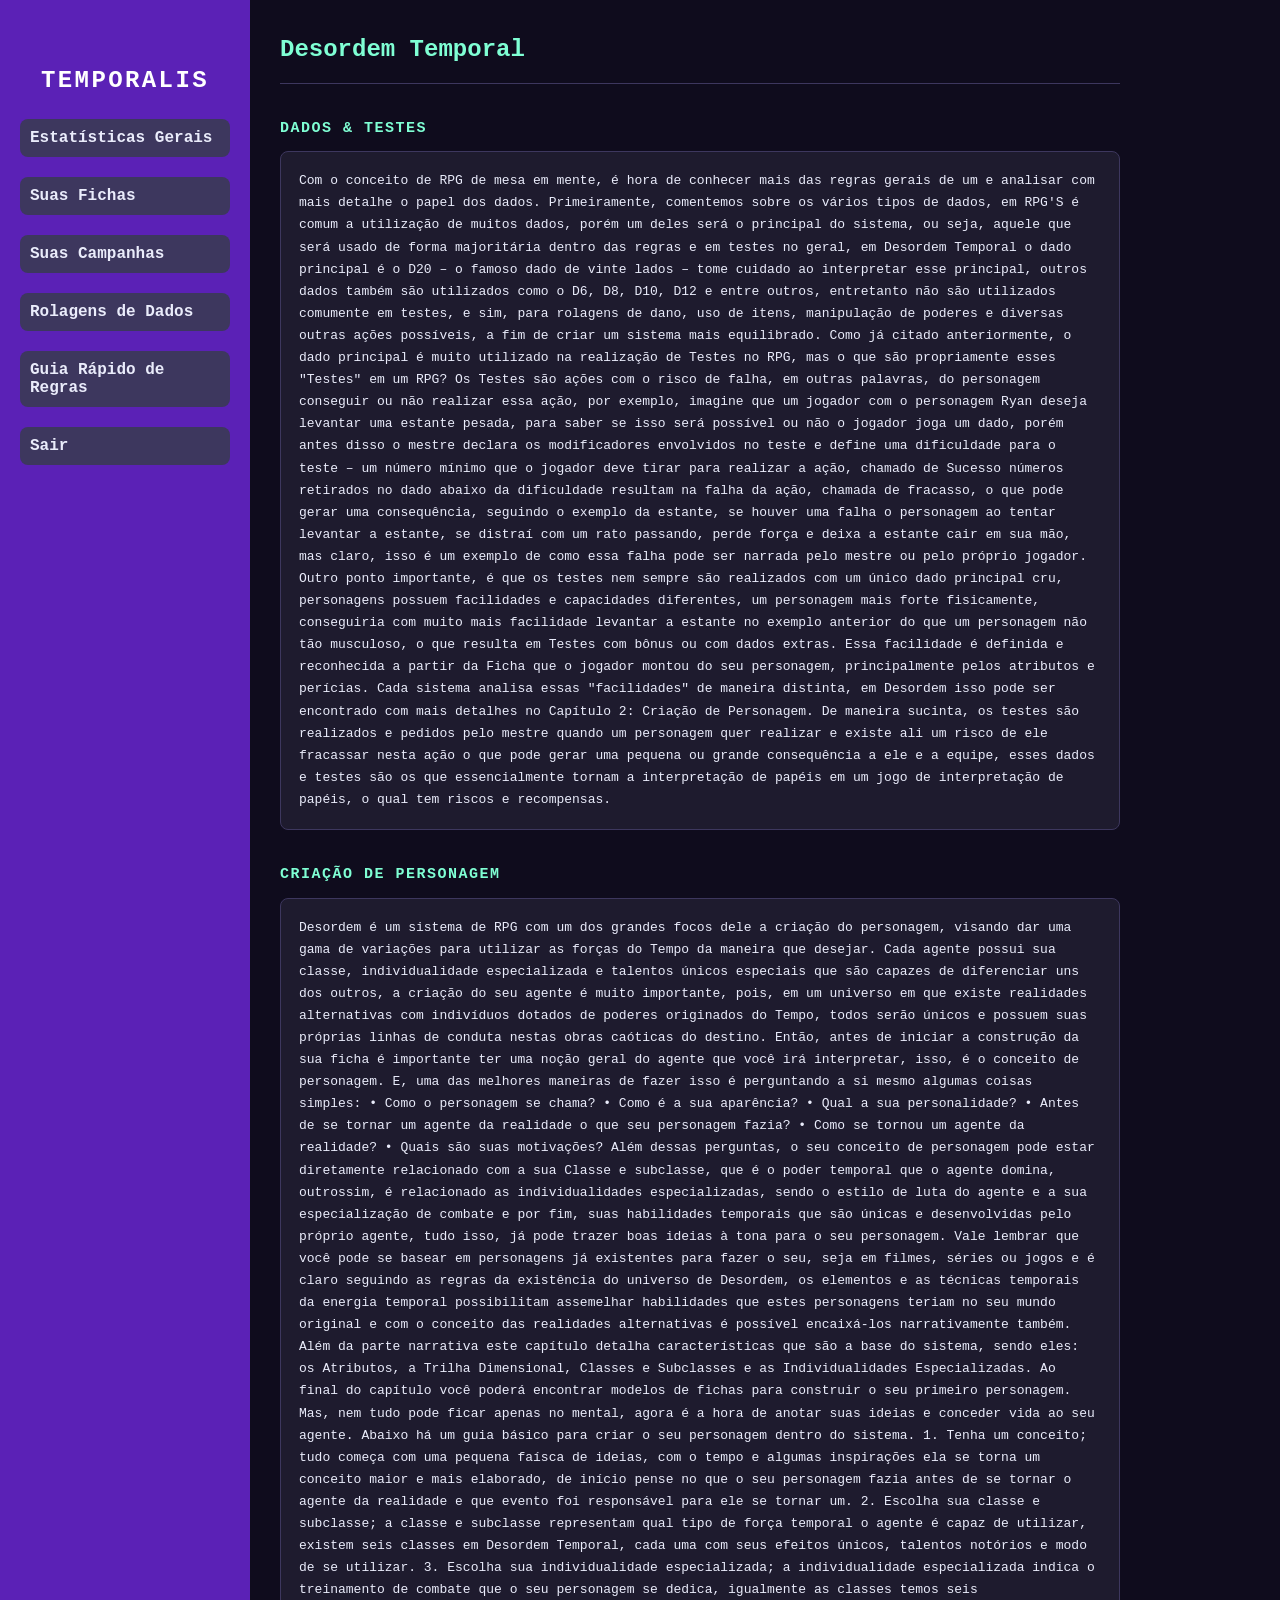
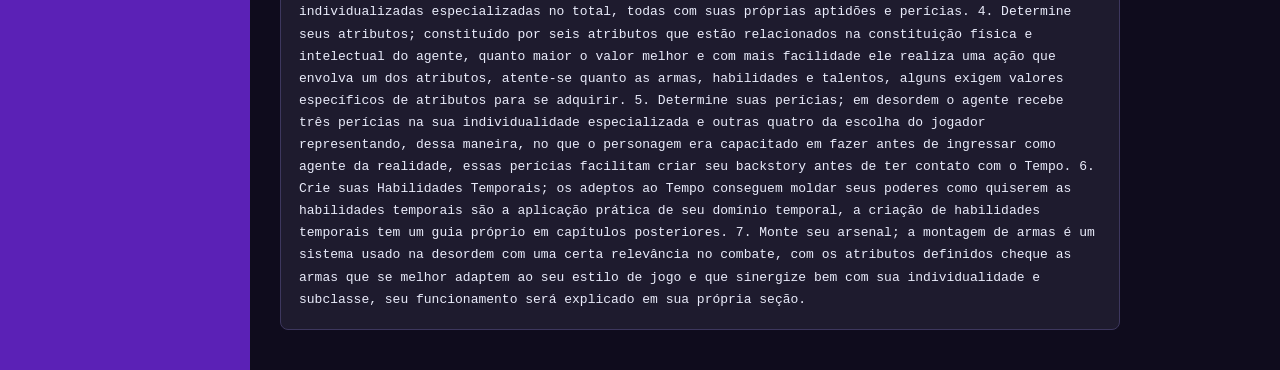
<file: dashboard/guia_regras.html>
<!DOCTYPE html>
<html lang="pt-BR">
<head>
    <meta charset="UTF-8">
    <meta name="viewport" content="width=device-width, initial-scale=1.0">
    <title>Guia Rápido - Regras</title>
    <link rel="stylesheet" href="./../css/guia.css">
</head>
<body>
<div class="layout">

    <div class="sidebar">
        <h2>Temporalis</h2>
        <div class="links_dash">
            <a href="dashboard.html">Estatísticas Gerais</a>
            <a href="fichas.html">Suas Fichas</a>
            <a href="campanhas.html">Suas Campanhas</a>
            <a href="dados.html">Rolagens de Dados</a>
            <a href="guia_regras.html">Guia Rápido de Regras</a>
            <a class="Sair" href="/public/login.html">Sair</a>
        </div>
    </div>

    <div class="conteudo_dash">
        <h1>Desordem Temporal</h1>

        <h2>Dados & Testes</h2>
        <p>Com o conceito de RPG de mesa em mente, é hora de conhecer mais das regras gerais de um e analisar com mais detalhe o papel dos dados.
Primeiramente, comentemos sobre os vários tipos de dados, em RPG'S é comum a utilização de muitos dados, porém um deles será o principal do sistema, ou seja, aquele que será usado de forma majoritária dentro das regras e em testes no geral, em Desordem Temporal o dado principal é o D20 – o famoso dado de vinte lados – tome cuidado ao interpretar esse principal, outros dados também são utilizados como o D6, D8, D10, D12 e entre outros, entretanto não são utilizados comumente em testes, e sim, para rolagens de dano, uso de itens, manipulação de poderes e diversas outras ações possíveis, a fim de criar um sistema mais equilibrado.
Como já citado anteriormente, o dado principal é muito utilizado na realização de Testes no RPG, mas o que são propriamente esses "Testes" em um RPG? Os Testes são ações com o risco de falha, em outras palavras, do personagem conseguir ou não realizar essa ação, por exemplo, imagine que um jogador com o personagem Ryan deseja levantar uma estante pesada, para saber se isso será possível ou não o jogador joga um dado, porém antes disso o mestre declara os modificadores envolvidos no teste e define uma dificuldade para o teste – um número mínimo que o jogador deve tirar para realizar a ação, chamado de Sucesso números retirados no dado abaixo da dificuldade resultam na falha da ação, chamada de fracasso, o que pode gerar uma consequência, seguindo o exemplo da estante, se houver uma falha o personagem ao tentar levantar a estante, se distraí com um rato passando, perde força e deixa a estante cair em sua mão, mas claro, isso é um exemplo de como essa falha pode ser narrada pelo mestre ou pelo próprio jogador.
Outro ponto importante, é que os testes nem sempre são realizados com um único dado principal cru, personagens possuem facilidades e capacidades diferentes, um personagem mais forte fisicamente, conseguiria com muito mais facilidade levantar a estante no exemplo anterior do que um personagem não tão musculoso, o que resulta em Testes com bônus ou com dados extras. Essa facilidade é definida e reconhecida a partir da Ficha que o jogador montou do seu personagem, principalmente pelos atributos e perícias. Cada sistema analisa essas "facilidades" de maneira distinta, em Desordem isso pode ser encontrado com mais detalhes no Capítulo 2: Criação de Personagem.
De maneira sucinta, os testes são realizados e pedidos pelo mestre quando um personagem quer realizar e existe ali um risco de ele fracassar nesta ação o que pode gerar uma pequena ou grande consequência a ele e a equipe, esses dados e testes são os que essencialmente tornam a interpretação de papéis em um jogo de interpretação de papéis, o qual tem riscos e recompensas.</p>

        <h2>Criação de Personagem</h2>
        <p>Desordem é um sistema de RPG com um dos grandes focos dele a criação do personagem, visando dar uma gama de variações para utilizar as forças do Tempo da maneira que desejar. Cada agente possui sua classe, individualidade especializada e talentos únicos especiais que são capazes de diferenciar uns dos outros, a criação do seu agente é muito importante, pois, em um universo em que existe realidades alternativas com indivíduos dotados de poderes originados do Tempo, todos serão únicos e possuem suas próprias linhas de conduta nestas obras caóticas do destino.
Então, antes de iniciar a construção da sua ficha é importante ter uma noção geral do agente que você irá interpretar, isso, é o conceito de personagem. E, uma das melhores maneiras de fazer isso é perguntando a si mesmo algumas coisas simples:
• Como o personagem se chama?
• Como é a sua aparência?
• Qual a sua personalidade?
• Antes de se tornar um agente da realidade o que seu personagem fazia?
• Como se tornou um agente da realidade?
• Quais são suas motivações?
Além dessas perguntas, o seu conceito de personagem pode estar diretamente relacionado com a sua Classe e subclasse, que é o poder temporal que o agente domina, outrossim, é relacionado as individualidades especializadas, sendo o estilo de luta do agente e a sua especialização de combate e por fim, suas habilidades temporais que são únicas e desenvolvidas pelo próprio agente, tudo isso, já pode trazer boas ideias à tona para o seu personagem.
Vale lembrar que você pode se basear em personagens já existentes para fazer o seu, seja em filmes, séries ou jogos e é claro seguindo as regras da existência do universo de Desordem, os elementos e as técnicas temporais da energia temporal possibilitam assemelhar habilidades que estes personagens teriam no seu mundo original e com o conceito das realidades alternativas é possível encaixá-los narrativamente também.
Além da parte narrativa este capítulo detalha características que são a base do sistema, sendo eles: os Atributos, a Trilha Dimensional, Classes e Subclasses e as Individualidades Especializadas. Ao final do capítulo você poderá encontrar modelos de fichas para construir o seu primeiro personagem.
Mas, nem tudo pode ficar apenas no mental, agora é a hora de anotar suas ideias e conceder vida ao seu agente. Abaixo há um guia básico para criar o seu personagem dentro do sistema.
1. Tenha um conceito; tudo começa com uma pequena faísca de ideias, com o tempo e algumas inspirações ela se torna um conceito maior e mais elaborado, de início pense no que o seu personagem fazia antes de se tornar o agente da realidade e que evento foi responsável para ele se tornar um.
2. Escolha sua classe e subclasse; a classe e subclasse representam qual tipo de força temporal o agente é capaz de utilizar, existem seis classes em Desordem Temporal, cada uma com seus efeitos únicos, talentos notórios e modo de se utilizar.
3. Escolha sua individualidade especializada; a individualidade especializada indica o treinamento de combate que o seu personagem se dedica, igualmente as classes temos seis individualizadas especializadas no total, todas com suas próprias aptidões e perícias.
4. Determine seus atributos; constituído por seis atributos que estão relacionados na constituição física e intelectual do agente, quanto maior o valor melhor e com mais facilidade ele realiza uma ação que envolva um dos atributos, atente-se quanto as armas, habilidades e talentos, alguns exigem valores específicos de atributos para se adquirir.
5. Determine suas perícias; em desordem o agente recebe três perícias na sua individualidade especializada e outras quatro da escolha do jogador representando, dessa maneira, no que o personagem era capacitado em fazer antes de ingressar como agente da realidade, essas perícias facilitam criar seu backstory antes de ter contato com o Tempo.
6. Crie suas Habilidades Temporais; os adeptos ao Tempo conseguem moldar seus poderes como quiserem as habilidades temporais são a aplicação prática de seu domínio temporal, a criação de habilidades temporais tem um guia próprio em capítulos posteriores.
7. Monte seu arsenal; a montagem de armas é um sistema usado na desordem com uma certa relevância no combate, com os atributos definidos cheque as armas que se melhor adaptem ao seu estilo de jogo e que sinergize bem com sua individualidade e subclasse, seu funcionamento será explicado em sua própria seção.</p>
    </div>

</div>
</body>
</html>
</file>
<file: style.css>
@import url('https://fonts.googleapis.com/css2?family=IBM+Plex+Mono:ital,wght@0,100;0,200;0,300;0,400;0,500;0,600;0,700;1,100;1,200;1,300;1,400;1,500;1,600;1,700&family=Merriweather:ital,opsz,wght@0,18..144,300..900;1,18..144,300..900&display=swap');

* {
    margin: 0;
    padding: 0;
    text-decoration: none;
    transition:  0.2s linear;
    box-sizing: border-box;
}

body {
    background-color: #0F0C1D;
    color: #EAECFB;
    font-family: IBM Plex Mono, monospace;
}

a {
    text-decoration: none;
}

ul {
    list-style: none;
}

.nav {
    background-color: #1E1B2E;
    border-bottom: solid #3D375E 2px;
    max-width: 100%;
    margin: auto; 
    padding: 24px 160px;
    display: flex;
    flex-direction: row;
    justify-content: space-between;
    align-items: center;
    
}
.nav .titulo img {
    width: 20%;
}
.nav .titulo_cadastro img {
    width: 10%;
}

.nav .links {
    display: flex;
    flex-direction: row;
    align-items: center;
    justify-content: space-between;
    list-style: none;
    gap: 50px;
}
.nav a:hover {
    color:#6D28D9;
    border-bottom: solid #6D28D9 2px;
}

.login_link {
    background-color: #5B21B6;
    padding: 18px;
    border-radius: 8px;
}

.nav .links a {
    color: whitesmoke;
    font-weight: bold;
}


main {
    display: flex;
    flex-direction: column;
    background-color: #050614;
    border-bottom: solid #6D28D9 2px;
    height: auto;
    max-width: 1920px;
}

.banner {
    display: flex;
    flex-direction: row; 
    justify-content: space-between;
    align-items: center;
    border-bottom: solid #6D28D9 2px;
    padding: 80px 160px;
}

.texto_apresentacao {
    display: flex;
    flex-direction: column;
    gap: 16px;
    max-width: 600px; 
    color: #EAECFB;
}

.texto_apresentacao h1 {
    font-size: 32px;
    color: #EAECFB;
}
.texto_apresentacao p {
    font-size: 18px;
    color: #EAECFB;
}

.imagem_banner img{
    width: 500px;
    max-width: 100%;
}

.sobre {
    display: flex;
    flex-direction: row;
    justify-content: space-between;
    align-items: flex-start; 
    background-color: #1E1B2E;
   
    padding: 80px 160px;
    gap: 60px; 
}

.texto_sobre, .texto_sistema_regras {
    display: flex;
    flex-direction: column;
    gap: 10px;
    max-width: 600px; 
}
.texto_sobre{
    font-size: 18px;
}
.texto_sistema_regras p{
    font-size: 14px;
}
.card_regras {
    background-color:#252131;
    border: solid #3D375E 2px;
    border-radius: 8px;
    height: 500px;
    padding: 20px 60px;
    font-size: 15px;
}
.imagems_card_regras{
    width: 40px;
    height: 40px; 
    vertical-align: middle;
    
}
.links_imagens_cards a{
    text-decoration: none;
     color: #EAECFB;
     cursor:pointer;
}

.links_imagens_cards a:hover {
    color:#6D28D9;
    border-bottom: solid #6D28D9 2px;
}

.sobre h2, .sobre h3 {
    font-size: 32px;
    color: #EAECFB;
    padding-bottom: 10px;
}

.sobre p {
    color: #EAECFB;
    
}

.espiral {
    width: 80px;
    height: auto; 
    vertical-align: middle;
}
.ferramentas {
    display: flex;
    flex-direction: column;
    justify-content: space-between;
    align-items: center;
    background-color: #1E1B2E;
    border-bottom: solid #6D28D9 2px;
    gap: 20px;
    padding: 30px 50px; 
}
.titulo_ferramentas {
    font-size: 32px;
    font-weight: bold;
}
.ferramentas p {
  font-size: 16px;
}
.cadastro_link {
    color: whitesmoke;
    font-weight: bold;
    cursor: pointer;
    padding: 20px;
    background-color: #5B21B6;
    border-radius: 8px;
    margin-top: 20px;
}
.cadastro_link a:hover{
 border-bottom: solid whitesmoke 2px;
}

.cards {
    display: flex;
    flex-direction: row;
    justify-content: space-between;
    align-items: center;
    gap: 80px;
}

.img_ferramentas {
    width: 80px;
    height: 80px; 
    margin-bottom: 20px;

}

.card_ferramenta {
    display: flex;
    flex-direction: column;
    align-items: center;
    background-color: #3D375E;
    border-radius: 4px;
    height: 400px;
    width: 300px;
    padding: 30px;
}


.texto_card {
    text-align: center;
}


.FAQ {
    padding: 60px 160px;
    background-color: #050614;
}
.FAQ {
    padding: 60px 160px;
    background-color: #050614;
}

.FAQ img {
    width: 80px;
    vertical-align: middle;
}

.FAQ h1 {
    text-align: center;
    margin-bottom: 50px;
}

.faq-bloco {
    margin-bottom: 50px;
}

.FAQ h2 {
    margin-bottom: 30px;
    color: aquamarine;
    position: relative;
}


.FAQ h2::after {
    content: "";
    display: block;
    height: 1px;
    margin-top: 10px;
    background: linear-gradient(to right, transparent, aquamarine, transparent);
}

.faq-item {
    margin-bottom: 25px;
    position: relative;
}


.faq-item::after {
    content: "";
    display: block;
    height: 1px;
    margin-top: 20px;
    background: linear-gradient(to right, transparent, #6D28D9, transparent);
}

.FAQ h4 {
    background-color: #1E1B2E;
    padding: 15px;
    border-radius: 6px;
    cursor: pointer;
    transition: 0.2s;
    border: 1px solid #3D375E;
    margin-bottom: 0;
}

.FAQ h4:hover {
    background-color: #2A2540;
}

.FAQ p {
    background-color: #1A172B;
    padding: 15px;
    border-left: 3px solid #6D28D9;
    border-radius: 0 0 6px 6px;
    margin-top: 0;
    line-height: 1.6;
}


.card_cadastro {
    background-color: #1E1B2E;
    border: solid #3D375E 2px;
    border-radius: 8px;
    width: 500px;
    margin: 80px auto;
    padding: 40px;
    display: flex;
    flex-direction: column;
    gap: 16px;
}

.card_cadastro h1 {
    font-size: 22px;
    text-align: center;
    margin-bottom: 10px;
}

.card_cadastro p {
    font-size: 14px;
    margin-bottom: 4px;
}

.card_cadastro input {
    width: 100%;
    padding: 10px;
    border-radius: 4px;
    border: solid 1px #3D375E;
    background-color: #0F0C1D;
    color: #EAECFB;
    outline: none;
    transition: 0.2s;
}

.card_cadastro input:focus {
    border: solid 1px #6D28D9;
    box-shadow: 0 0 5px #6D28D9;
}

.card_cadastro div {
    font-size: 12px;
    line-height: 18px;
}

.card_cadastro button {
    margin-top: 10px;
    padding: 12px;
    background-color: #6D28D9;
    color: #EAECFB;
    border: none;
    border-radius: 4px;
    font-weight: bold;
    cursor: pointer;
    transition: 0.2s;
}

.card_cadastro button:hover {
    background-color: #5B21B6;
    transform: scale(1.02);
}


footer {
    text-align: center;
    padding: 20px;
    background-color: #1E1B2E;
    border-top: solid #3D375E 2px;
    margin-top: 40px;
}

.criar_campanha {
    background-color: #1E1B2E;
    border: 1px solid #3D375E;
    border-radius: 20px;
    padding: 30px;
    width: 500px;
    margin-top: 30px;
    box-shadow: 0 0 20px rgba(109, 40, 217, 0.15);
}

.criar_campanha:hover {
    box-shadow: 0 0 25px rgba(109, 40, 217, 0.35);
}

.titulo_campanha {
    margin-bottom: 30px;
}

.titulo_campanha h2 {
    margin: 0;
    font-size: 32px;
    color: #EAECFB;
}

.titulo_campanha span {
    color: #A1A1AA;
    font-size: 15px;
}

.formu_campanha {
    display: flex;
    flex-direction: column;
    gap: 22px;
}

.input {
    display: flex;
    flex-direction: column;
    gap: 10px;
}

.input label {
    font-size: 15px;
    font-weight: bold;
    color: #C4B5FD;
}

.input input, .input select, .input textarea {
    background-color: #2A2540;
    border: 2px solid #5B21B6;
    border-radius: 12px;
    padding: 14px;
    color: white;
    font-size: 15px;
    outline: none;
    font-family: IBM Plex Mono, monospace;
    transition: 0.3s;
}





.oi {
    display: flex;
    gap: 20px;
}

.oi .input {
    width: 100%;
}

.criar_campanha button {
    width: fit-content;
    padding: 14px 24px;
    background: linear-gradient(135deg, #5B21B6, #7C3AED);
    border: none;
    border-radius: 12px;
    color: white;
    font-size: 16px;
    font-weight: bold;
    cursor: pointer;
    margin-top: 10px;
}

.criar_campanha button:hover {
    box-shadow: 0 0 15px #7C3AED;
}

::placeholder {
    color: #A1A1AA;
}

* {
    text-decoration: none;
    transition:  0.2s linear;
    box-sizing: border-box;
}

body {
    margin: 0;
   
    background-color: #0F0C1D;
    color: #EAECFB;
    font-family: IBM Plex Mono, monospace;
}

.layout {
    display: flex;
    min-height: 729px;
}



.sidebar {
    width: 250px;
    max-height: 1080px;
    background-color: #5B21B6;
    padding: 20px;
    box-sizing: border-box;
}

.sidebar h2 {
    color: white;
    padding: 15px;
    text-align: center;
}

.links_dash {
    display: flex;
    flex-direction: column;
    gap: 20px;
}

.links_dash a {
    text-decoration: none;
    font-weight: bold;
    color: #EAECFB;
    background-color: #3D375E;
    border-radius: 8px;
    padding: 10px;
    gap: 20px;
}
.links_dash a:hover {
   border-left: solid #EAECFB 2px;
  
}

.conteudo_dash {
    flex: 1;
   
    padding: 30px;
    color: white;
}

.usuario  {
    display: flex;
    justify-content: space-between;
    align-items: center;
    background-color: #3D375E ;
    border-radius: 10px;
    border: 1px solid #1E1B2E;
    width: 1230px;
    padding: 18px;

}

.usuario img {
    
    width: 180px;
    height: auto;
}

.texto_usuario {
    display: flex;
    flex-direction: column;

}

.cards_gerais {
    display: flex;
    flex-direction: row;
    align-items: center;
    justify-content: center;
    gap: 100px;
    padding: 10px;
    
}

.card {
    display: flex;
    flex-direction: column;
    align-items: flex-start;
    background-color: #1E1B2E;
    padding: 20px;
    border-radius: 20px;
    border: 1px solid #3D375E;
    width: 300px;
    height: 130px;
    
}



.card h3{
margin-bottom: 0;
margin-top: 5px;
font-size: 20px;
font-weight: bold;
color: white;


}

.span_numero{
font-size: 25px;
font-weight: bold;
color: aquamarine;


}

.card_atualizar {
    font-size: 14px;
    color: #7CB621;
}


.metas {
    display: flex;
    flex-direction: column;
    gap: 20px;
}

.card_meta {
    background-color: #1E1B2E;
    border: 1px solid #3D375E;
    border-radius: 8px;
    padding: 20px;
    transition: 0.2s;
}

.card_meta:hover {
    box-shadow: 0 0 10px #6D28D9;
}

.subtitulo {
    font-size: 30px;
    text-align: center;
    color: aquamarine;
}
.meta_topo {
    display: flex;
    justify-content: space-between;
    margin-bottom: 10px;
    
}


.barra_progresso {
    width: 100%;
    height: 12px;
    background-color: #0F0C1D;
    border-radius: 10px;
    overflow: hidden;
}

.progresso {
    height: 100%;
    background: #6D28D9;
    border-radius: 10px;
    transition: width 0.5s ease;
}

#oi {
    margin-top: 15px;
    margin-bottom: 20px;
}

#rolagens_de_dados {
    width: 220px;
    padding: 12px;
    background-color: #2A2540;
    color: white;
    border: 2px solid #5B21B6;
    border-radius: 12px;
    font-size: 16px;
    cursor: pointer;
}

#rolagens_de_dados:hover {
    border-color: #8B5CF6;
}

#rolagens_de_dados:focus {
    box-shadow: 0 0 12px #8B5CF6;
}

#teste_select {
    width: 220px;
    padding: 12px;
    background-color: #2A2540;
    color: white;
    border: 2px solid #5B21B6;
    border-radius: 12px;
    font-size: 16px;
    cursor: pointer;

}

#teste_select:hover {
    border-color: #8B5CF6;
}

#teste_select:focus {
    box-shadow: 0 0 12px #8B5CF6;
}

button {
    margin: 10px;
    padding: 12px 20px;

    background-color: #5B21B6;
    color: white;

    border: none;
    border-radius: 10px;

    font-size: 16px;

    cursor: pointer;

    transition: 0.3s;
}

button:hover {
    background-color: #7C3AED;
}

#div_mensagem {
    margin-top: 20px;
    font-size: 20px;
}
.dados_e_resultados {
    display: flex;
    flex-direction: row;
}
.div_dados input {
    padding: 10px;
    border-radius: 8px;
    width: 220px;
    background-color: #2A2540;
    border:#7C3AED solid 2px;
    color: white;
}

.resultados {
    display: flex;
    flex-direction: column;
    margin-left: 10px;
    gap: 32px;
}

.card_dados {

    display: flex;
    flex-direction: column;
    align-items: center;
    justify-content: center;
    background-color: #1E1B2E;
    padding: 20px;
    border-radius: 20px;
    border: solid #6D28D9 1px;
    width: 230px;
    height: 130px;
    
    
}

.card_resultado_final {
    display: flex;
    flex-direction: column;
    align-items: center;
    justify-content: center;
    background-color: #1E1B2E;
    border: solid #6D28D9 2px;
    border-radius: 8px;
    width: 900px;
    height: 400px;
}
</file>
<file: dashboard/editarCampanha.css>
*{
    margin: 0;
    padding: 0;
    box-sizing: border-box;
    font-family: IBM Plex Mono, monospace;
}

body{
    background-color: #0F0C1D;
    color: white;
}

.layout{
    display: flex;
    min-height: 100vh;
}

.sidebar{
    width: 250px;
    background-color: #5B21B6;
    padding: 20px;
}

.sidebar h2{
    text-align: center;
    margin-bottom: 30px;
}

.links_dash{
    display: flex;
    flex-direction: column;
    gap: 20px;
}

.links_dash a{
    text-decoration: none;
    color: white;
    background-color: #3D375E;
    padding: 12px;
    border-radius: 10px;
}

.conteudo{
    flex: 1;
    padding: 30px;
}

.topo{
    background-color: #1E1B2E;
    border: 1px solid #3D375E;
    border-radius: 20px;
    padding: 25px;
}

.topo h1{
    margin-bottom: 10px;
}

.topo span{
    color: #A1A1AA;
}

.painel_edicao{
    display: flex;
    gap: 30px;
    margin-top: 30px;
    align-items: flex-start;
}

.editar_campanha{
    width: 700px;
    background-color: #1E1B2E;
    border: 1px solid #3D375E;
    border-radius: 20px;
    padding: 30px;
}

.titulo_edicao{
    margin-bottom: 30px;
}

.titulo_edicao h2{
    margin-bottom: 10px;
}

.subtitulo{
    color: #A1A1AA;
}

.formulario{
    display: flex;
    flex-direction: column;
    gap: 25px;
}

.input{
    display: flex;
    flex-direction: column;
    gap: 10px;
}

.input label{
    color: #C4B5FD;
    font-weight: bold;
}

.input input, .input textarea{
    background-color: #2A2540;
    border: 2px solid #5B21B6;
    border-radius: 12px;
    padding: 14px;
    color: white;
    font-size: 15px;
}

.input textarea{
    resize: none;
    height: 140px;
}

.inputs{
    display: flex;
    gap: 20px;
}

.inputs .input{
    width: 100%;
}

.botoes{
    display: flex;
    gap: 20px;
    margin-top: 10px;
}

.botao_salvar{
    background: linear-gradient(135deg, #5B21B6, #7C3AED);
    border: none;
    padding: 14px 24px;
    border-radius: 12px;
    color: white;
    cursor: pointer;
    font-weight: bold;
}

.botao_excluir{
    background-color: #7F1D1D;
    border: none;
    padding: 14px 24px;
    border-radius: 12px;
    color: white;
    cursor: pointer;
    font-weight: bold;
}

.botao_excluir:hover{
    background-color: #991B1B;
}

.sessoes{
    width: 350px;
    background-color: #1E1B2E;
    border: 1px solid #3D375E;
    border-radius: 20px;
    padding: 25px;
}

.sessoes h2{
    margin-bottom: 20px;
}

.card_sessoes{
    background-color: #171327;
    border: 1px solid #2d2447;
    border-radius: 15px;
    padding: 20px;
}

.card_sessoes h3{
    margin-bottom: 15px;
}

.card_sessoes p{
    margin-bottom: 10px;
    color: #BDBDBD;
}

.botao_verde {
    background-color: green;
    color: white;
    border: 1px solid green;
    padding: 6px 12px;
    border-radius: 5px;
    cursor: pointer;
    font-weight: bold;
}

.botao_vermelho {
 background-color: grey;
 color: white;
 border: 1px solid grey;
 padding: 6px 12px;
 border-radius: 5px;
 cursor: pointer;
 font-weight: bold;
}

.campanha_concluida {
 background-color: grey;
 color: white;
 border: 1px solid grey;
 padding: 6px 12px;
 border-radius: 5px;
 cursor: pointer;
 font-weight: bold;
}

.conclusao {
    margin-bottom: 20px;
    color: white;
    font-weight: bold;
}
</file>
<file: css/guia.css>
* {
     margin: 0;
     padding: 0;
     box-sizing: border-box;
 
 }

 body {
     background-color: #0F0C1D;
     color: #EAECFB;
     font-family: IBM Plex Mono, monospace;
 }

 .layout {
     display: flex;
     min-height: 100vh;
 }

 .sidebar {
     width: 250px;
     background-color: #5B21B6;
     padding: 20px;
 }

 .sidebar h2 {
     color: white;
     padding: 15px;
     text-align: center;
     font-size: 24px;
 }

 .links_dash {
     display: flex;
     flex-direction: column;
     gap: 20px;
 }

 .links_dash a {
     text-decoration: none;
     font-weight: bold;
     color: #EAECFB;
     background-color: #3D375E;
     border-radius: 8px;
     padding: 10px;
 }

 .links_dash a:hover {
     border-left: solid #EAECFB 2px;
 }

 .conteudo_dash {
     flex: 1;
     padding: 30px;
     max-width: 900px;
     line-height: 1.7;
 }

 h1 {
     font-size: 24px;
     color: aquamarine;
     margin-bottom: 30px;
     border-bottom: 1px solid #3D375E;
     padding-bottom: 12px;
 }

 h2 {
     font-size: 15px;
     color: aquamarine;
     margin: 32px 0 10px;
     text-transform: uppercase;
     letter-spacing: 0.1em;
 }


 p {
     font-size: 13px;
     color: #EAECFB;
     background-color: #1E1B2E;
     border: 1px solid #3D375E;
     border-radius: 8px;
     padding: 18px;
     margin-bottom: 10px;
 }
</file>
